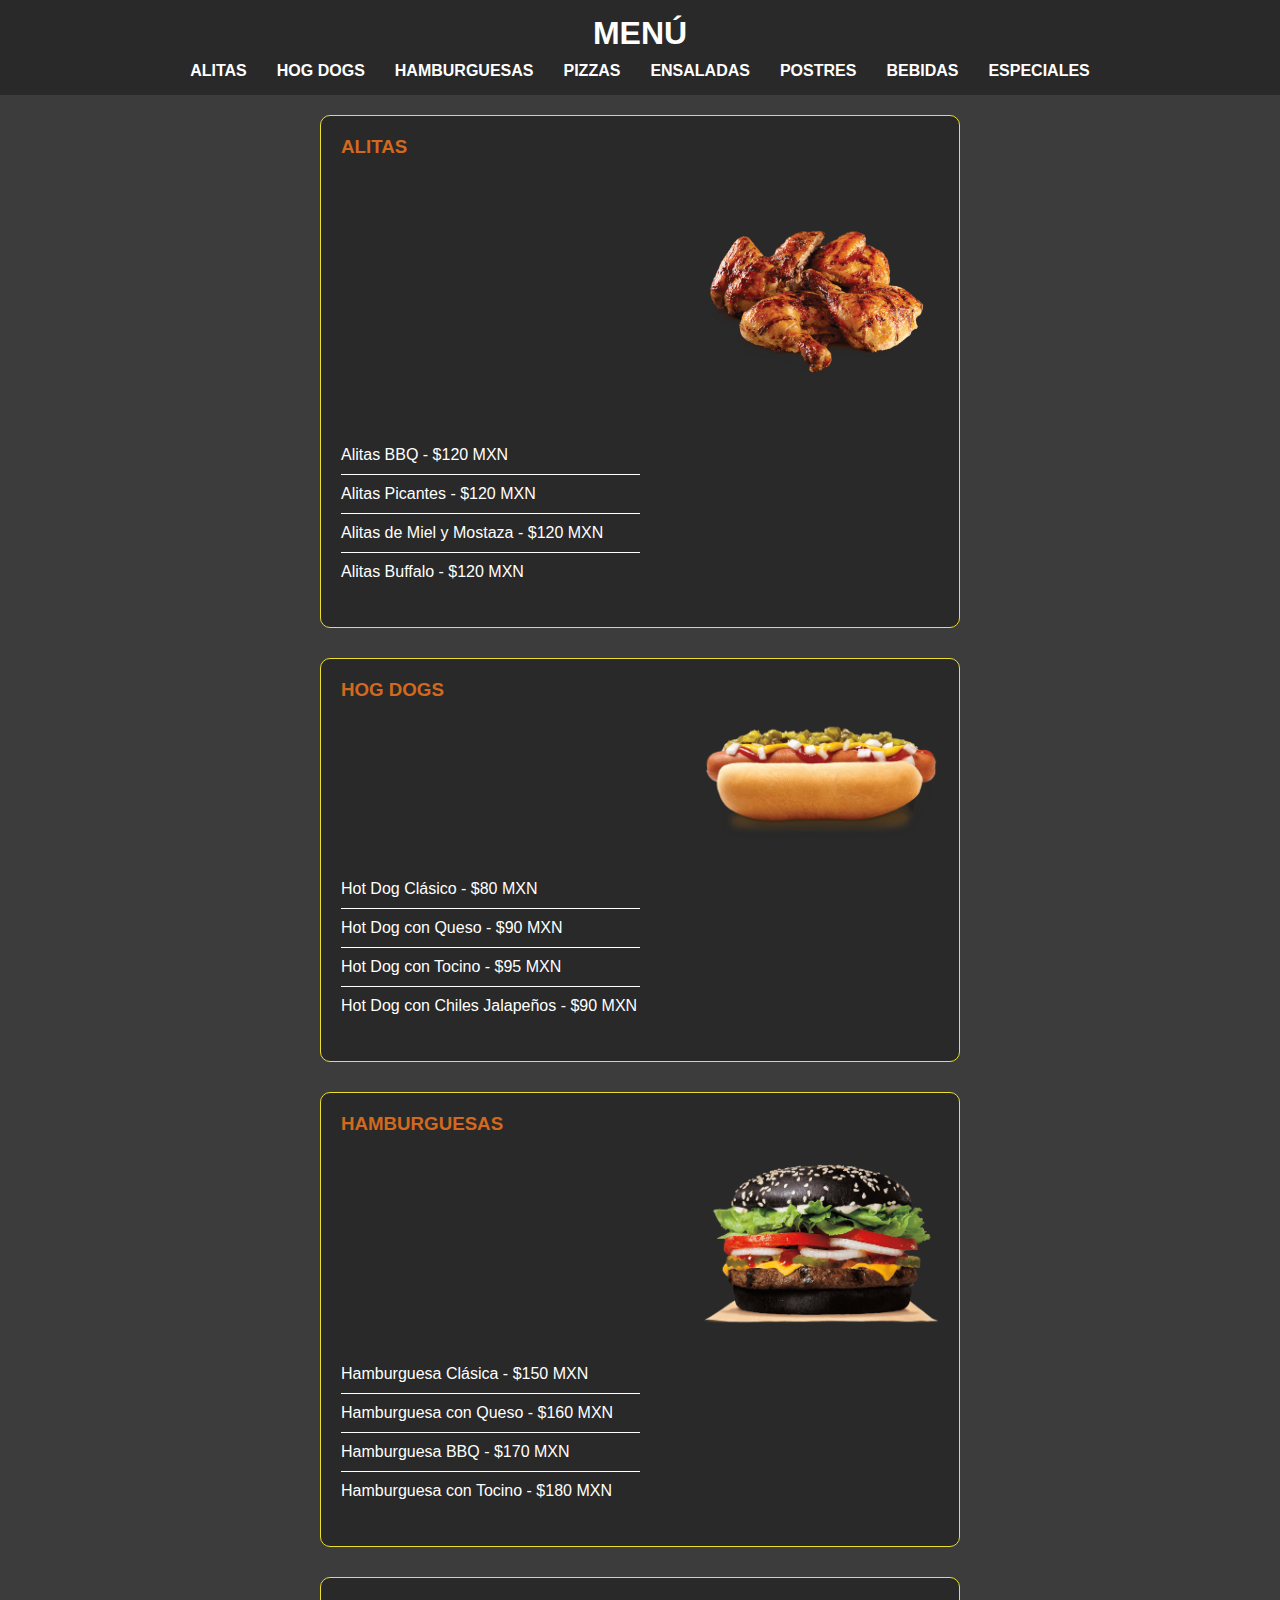
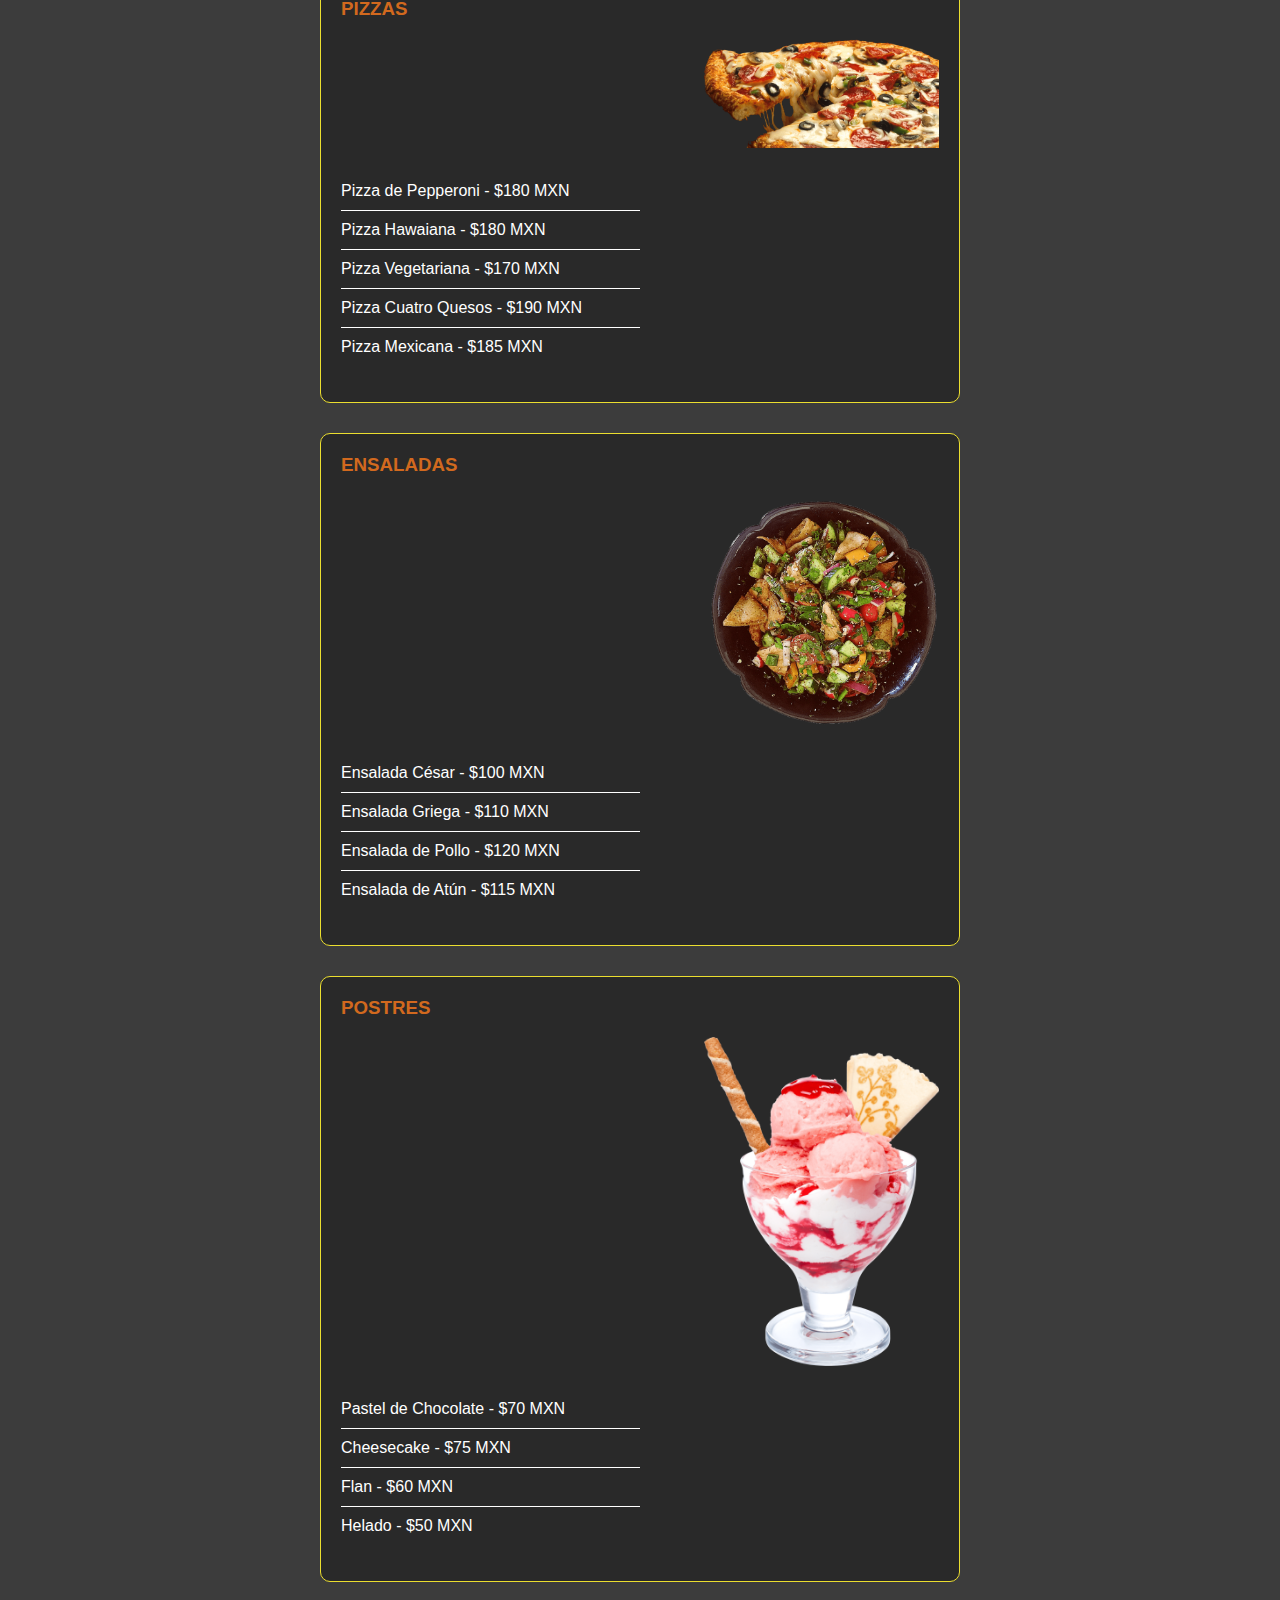
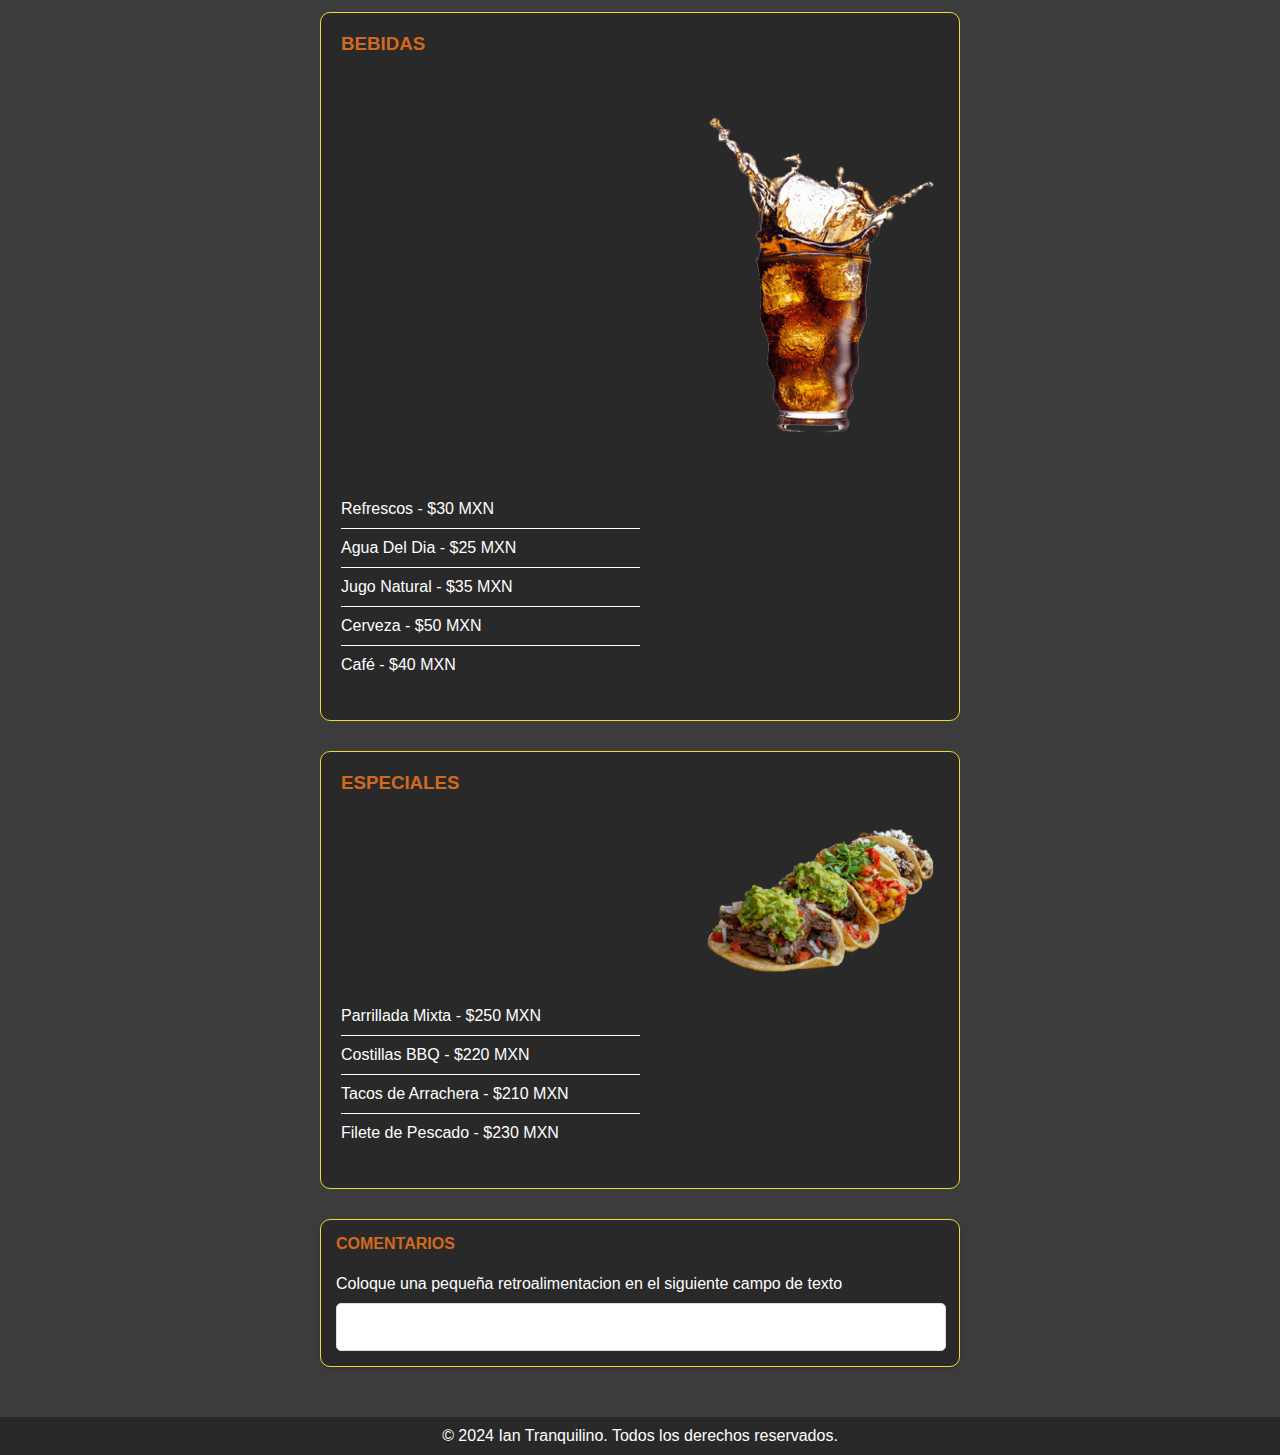
<file: index.html>
<!DOCTYPE html>
<html lang="en">
<head>
    <link rel="stylesheet" href="hoja.css">
    <meta charset="UTF-8">
    <meta name="viewport" content="width=device-width, initial-scale=1.0">
    <title>Menú Restaurante</title>
</head>
<body>
    <header>
        <h1>MENÚ</h1>
        <nav>
            <ul>
                <li><a href="#ALITAS">ALITAS</a></li>
                <li><a href="#HOG DOGS">HOG DOGS</a></li>
                <li><a href="#HAMBURGUESAS">HAMBURGUESAS</a></li>
                <li><a href="#PIZZAS">PIZZAS</a></li>
                <li><a href="#ENSALADAS">ENSALADAS</a></li>
                <li><a href="#POSTRES">POSTRES</a></li>
                <li><a href="#BEBIDAS">BEBIDAS</a></li>
                <li><a href="#ESPECIALES">ESPECIALES</a></li>
            </ul>
        </nav>
    </header>
    <main>
        <section id="ALITAS">
            <h3>ALITAS</h3>
            <div class="img-container">
                <img src="img/alitas.png">
            </div>
            <ul>
                <li>Alitas BBQ - $120 MXN</li>
                <li>Alitas Picantes - $120 MXN</li>
                <li>Alitas de Miel y Mostaza - $120 MXN</li>
                <li>Alitas Buffalo - $120 MXN</li>
            </ul>
        </section>

        <section id="HOG DOGS">
            <h3>HOG DOGS</h3>
            <div class="img-container">
                <img src="img/hotdog.png">
            </div>
            <ul>
                <li>Hot Dog Clásico - $80 MXN</li>
                <li>Hot Dog con Queso - $90 MXN</li>
                <li>Hot Dog con Tocino - $95 MXN</li>
                <li>Hot Dog con Chiles Jalapeños - $90 MXN</li>
            </ul>
        </section>

        <section id="HAMBURGUESAS">
            <h3>HAMBURGUESAS</h3>
            <div class="img-container">
                <img src="img/burger.png">
            </div>
            <ul>
                <li>Hamburguesa Clásica - $150 MXN</li>
                <li>Hamburguesa con Queso - $160 MXN</li>
                <li>Hamburguesa BBQ - $170 MXN</li>
                <li>Hamburguesa con Tocino - $180 MXN</li>
            </ul>
        </section>

        <section id="PIZZAS">
            <h3>PIZZAS</h3>
            <div class="img-container">
                <img src="img/pizza.png">
            </div>
            <ul>
                <li>Pizza de Pepperoni - $180 MXN</li>
                <li>Pizza Hawaiana - $180 MXN</li>
                <li>Pizza Vegetariana - $170 MXN</li>
                <li>Pizza Cuatro Quesos - $190 MXN</li>
                <li>Pizza Mexicana - $185 MXN</li>        
            </ul>
        </section>

        <section id="ENSALADAS">
            <h3>ENSALADAS</h3>
            <div class="img-container">
                <img src="img/ensalada.png">
            </div>
            <ul>
                <li>Ensalada César - $100 MXN</li>
                <li>Ensalada Griega - $110 MXN</li>
                <li>Ensalada de Pollo - $120 MXN</li>
                <li>Ensalada de Atún - $115 MXN</li>             
            </ul>
        </section>

        <section id="POSTRES">
            <h3>POSTRES</h3>
            <div class="img-container">
                <img src="img/postre.png">
            </div>
            <ul>
                <li>Pastel de Chocolate - $70 MXN</li>
                <li>Cheesecake - $75 MXN</li>
                <li>Flan - $60 MXN</li>
                <li>Helado - $50 MXN</li>                  
            </ul>
        </section>

        <section id="BEBIDAS">
            <h3>BEBIDAS</h3>
            <div class="img-container" >
                <img src="img/bebida.png">
            </div>
            <ul>
                <li>Refrescos - $30 MXN</li>
                <li>Agua Del Dia - $25 MXN</li>
                <li>Jugo Natural - $35 MXN</li>
                <li>Cerveza - $50 MXN</li>
                <li>Café - $40 MXN</li>             
            </ul>
        </section>

        <section id="ESPECIALES">
            <h3>ESPECIALES</h3>
            <div class="img-container">
                <img src="img/tacos.png">
            </div>
            <ul>
                <li>Parrillada Mixta - $250 MXN</li>
                <li>Costillas BBQ - $220 MXN</li>
                <li>Tacos de Arrachera - $210 MXN</li>
                <li>Filete de Pescado - $230 MXN</li>        
            </ul>
        </section>
        
        <section id="COMENTARIOS">
            <h4>COMENTARIOS</h4>
            <p>Coloque una pequeña retroalimentacion en el siguiente campo de texto</p>
            <input type="text" id="texto">
        </section>
    </main>
    <footer>
        <p>&copy; 2024 Ian Tranquilino. Todos los derechos reservados.</p>
    </footer>

</body>
</html>
</file>
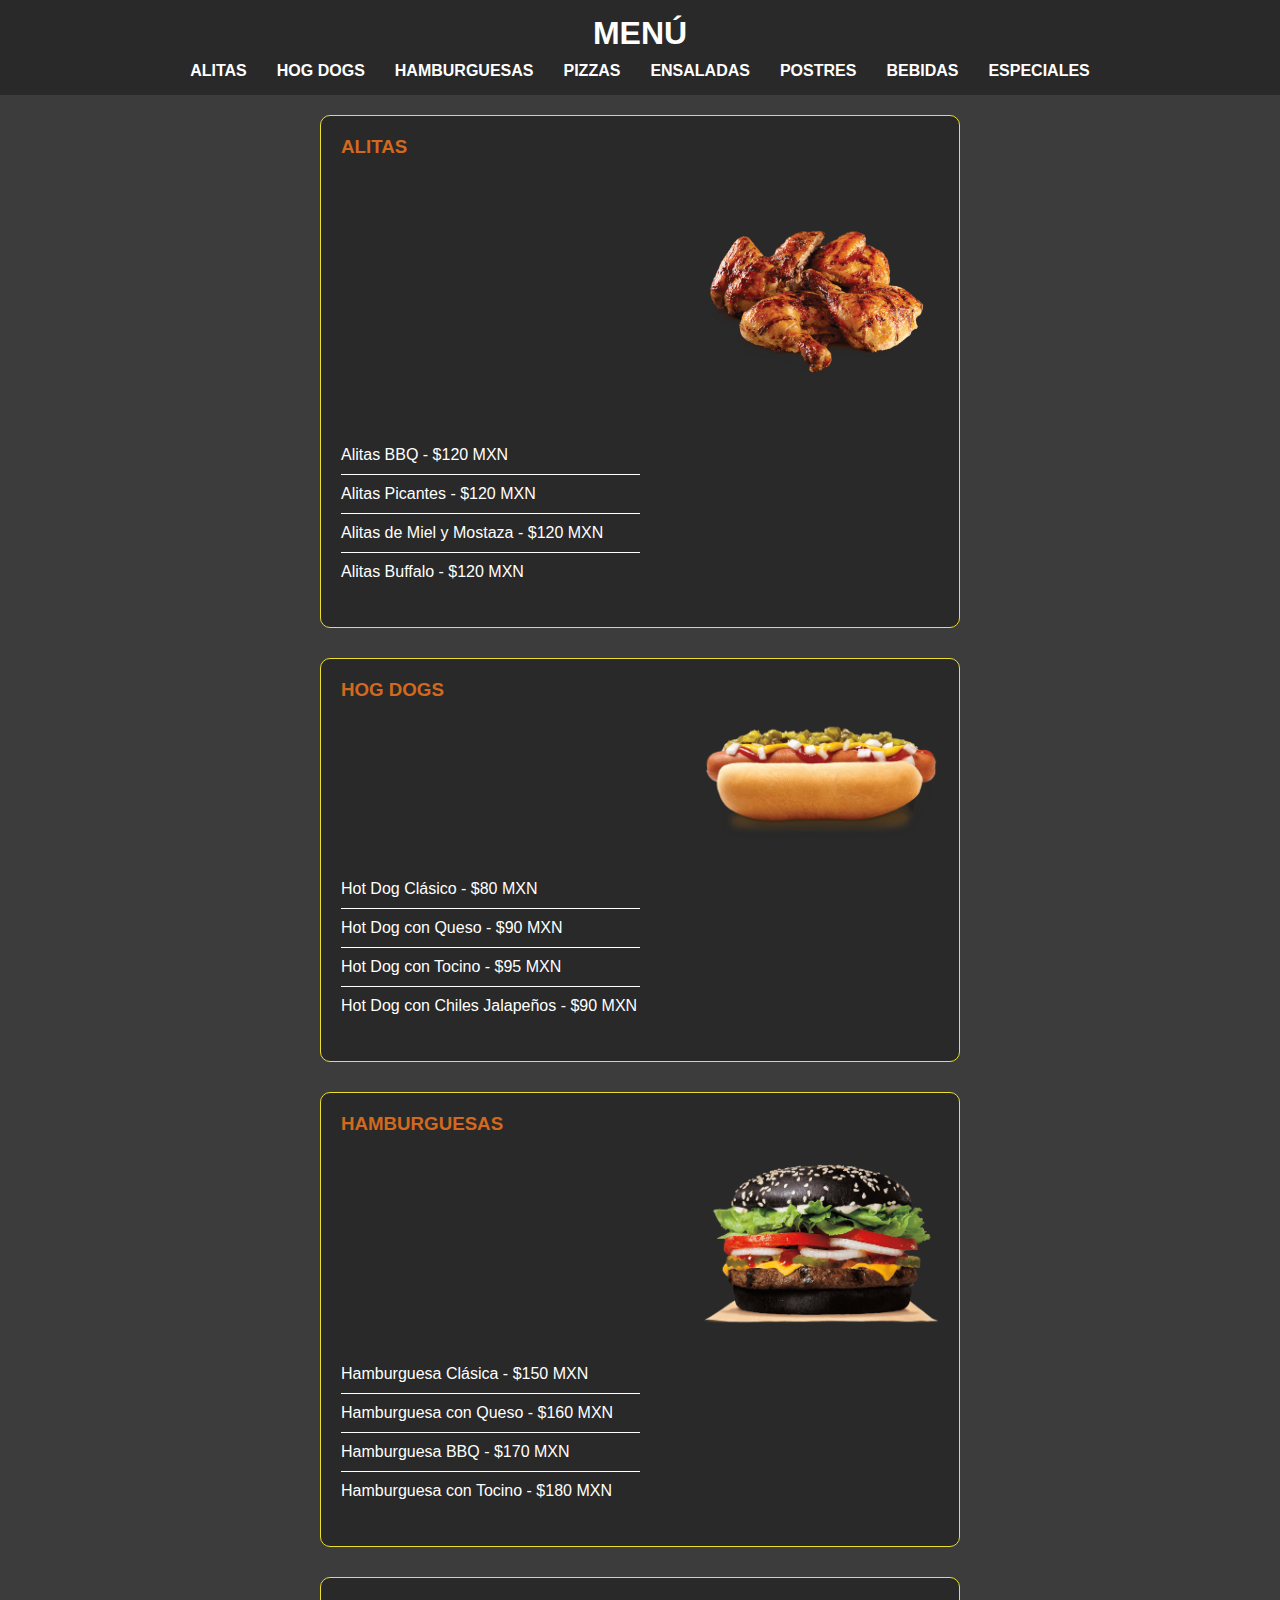
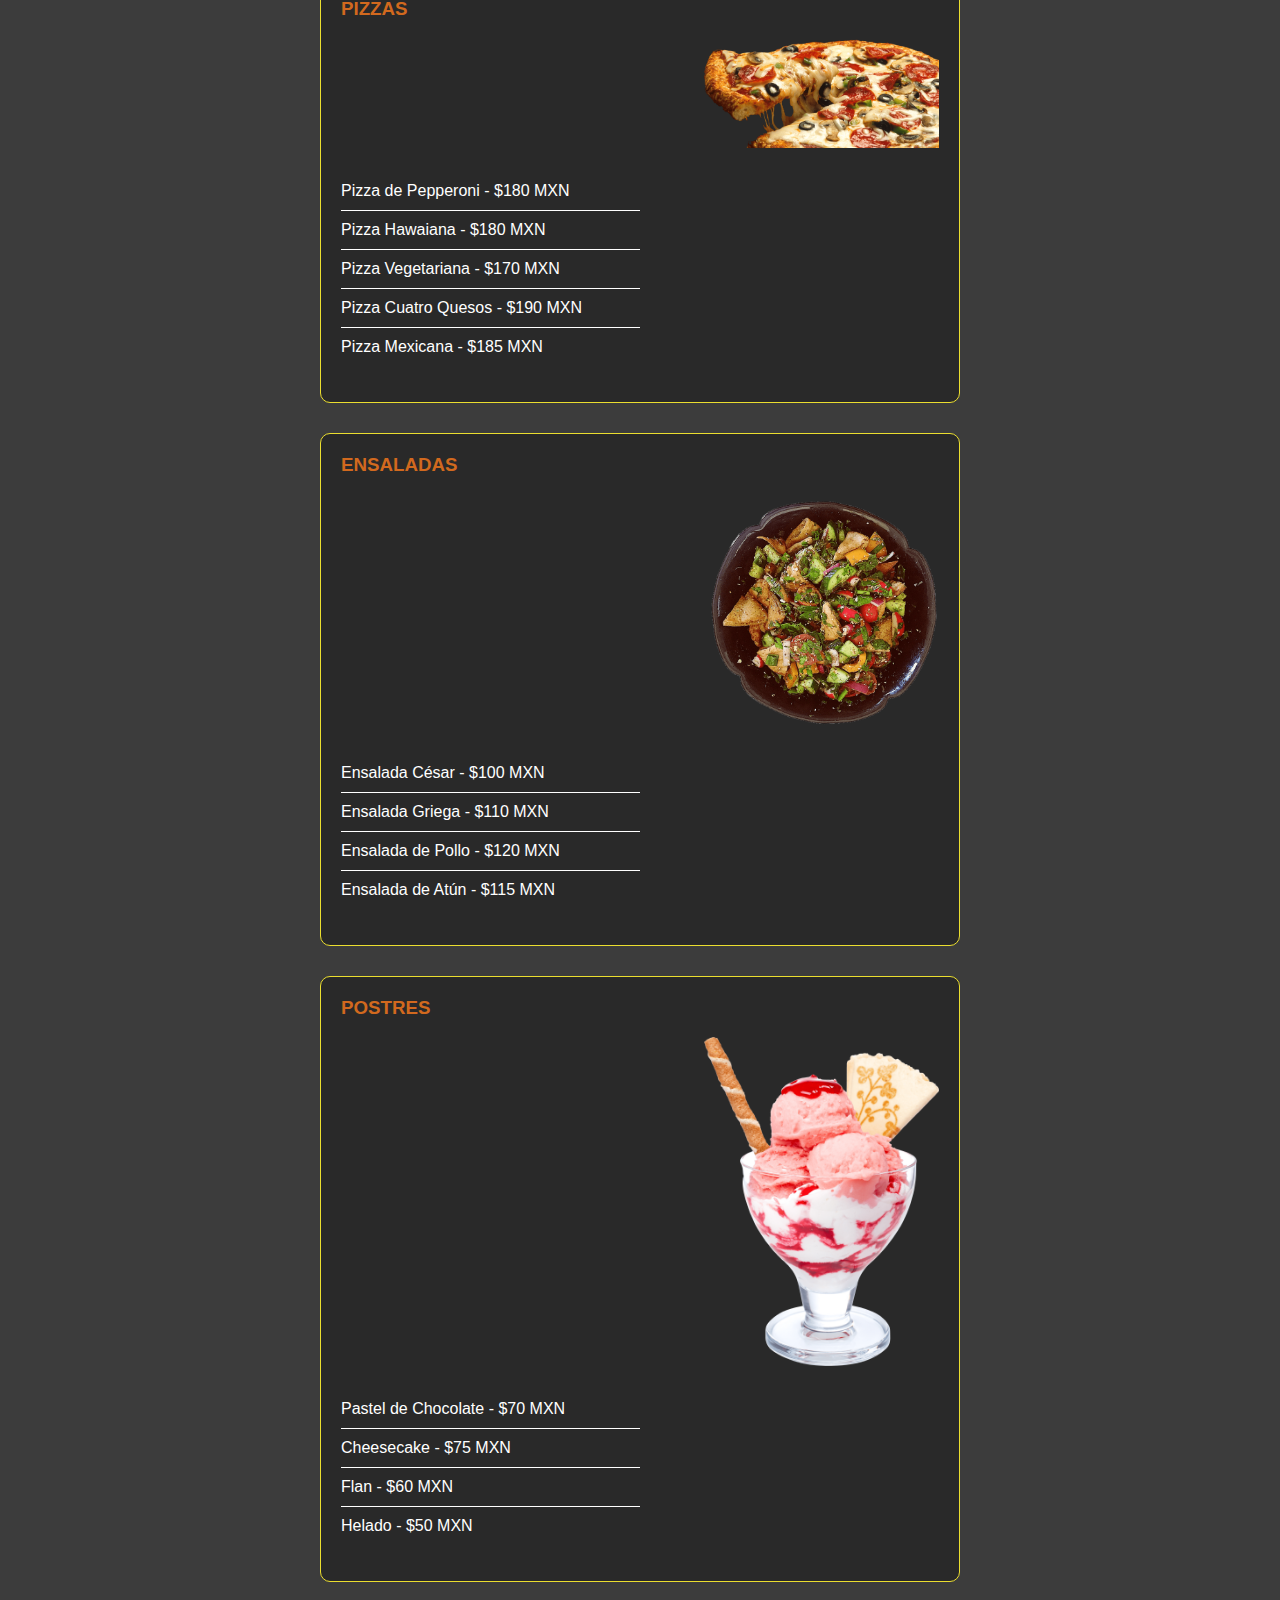
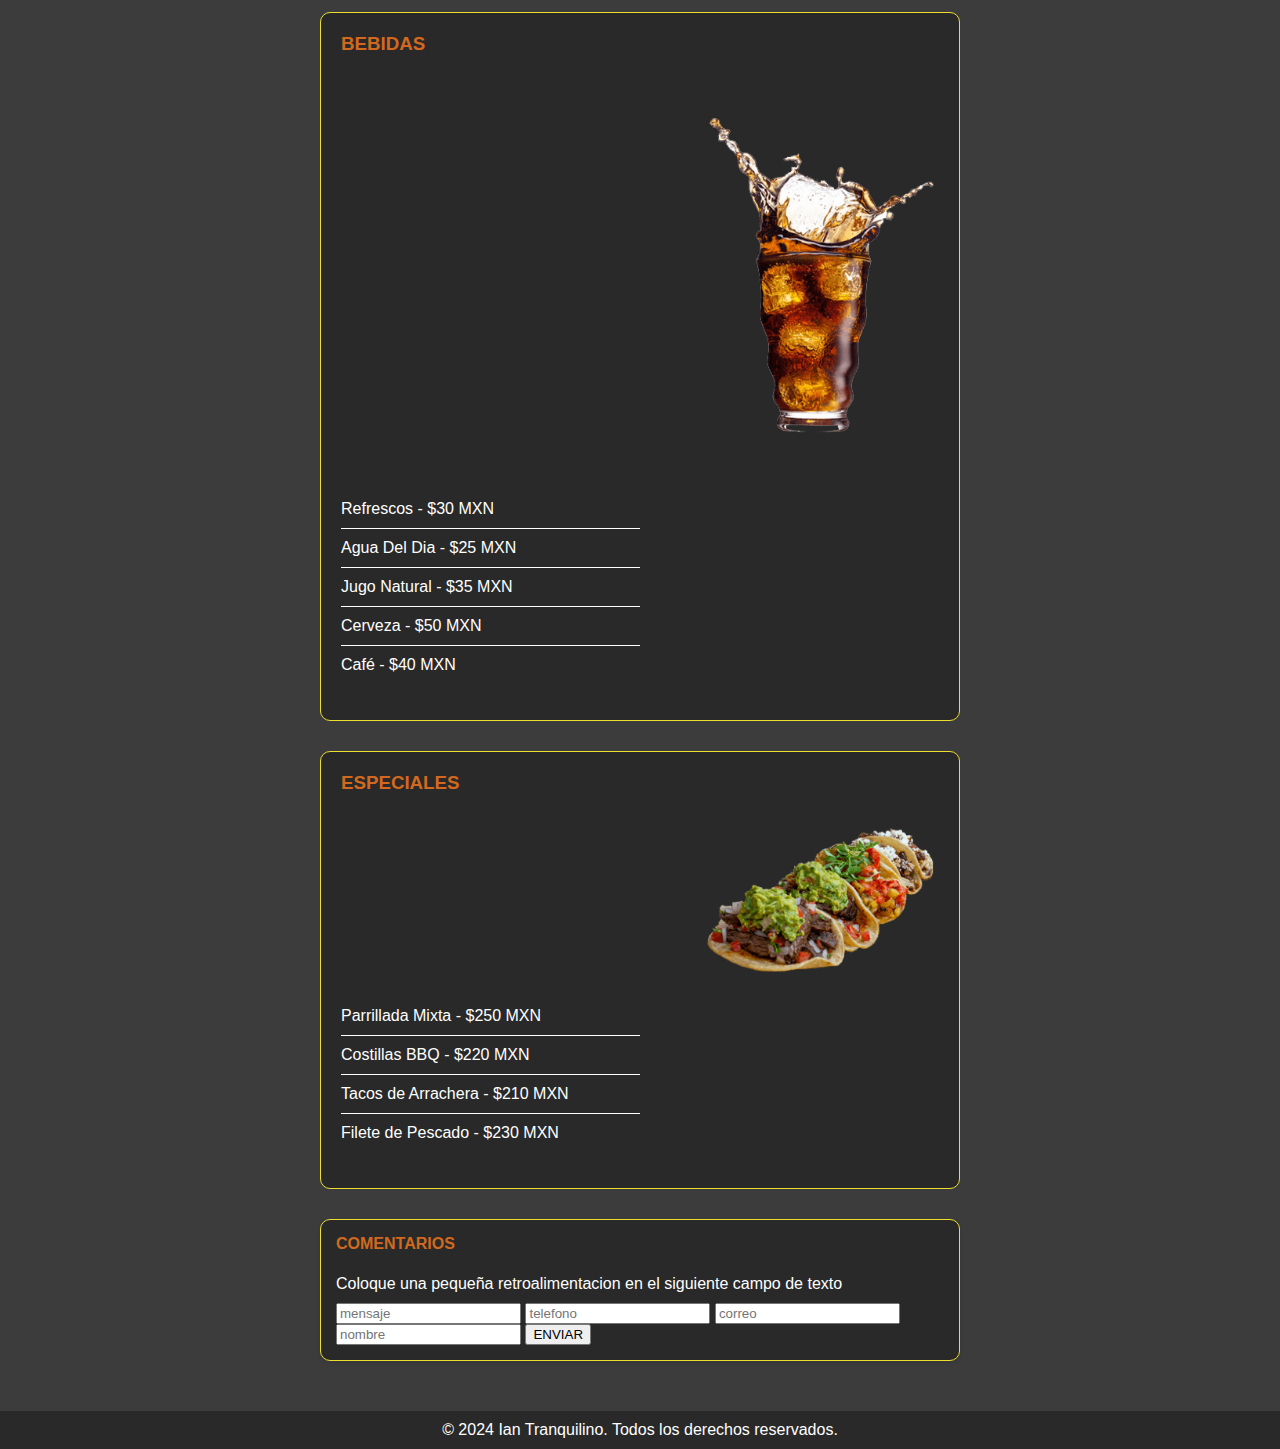
<file: menuRestaurante/index.html>
<!DOCTYPE html>
<html lang="en">
  <head>
    <link rel="stylesheet" href="hoja.css" />
    <meta charset="UTF-8" />
    <meta name="viewport" content="width=device-width, initial-scale=1.0" />
    <title>Menú Restaurante</title>
  </head>
  <body>
    <header>
      <h1>MENÚ</h1>
      <nav>
        <ul>
          <li><a href="#ALITAS">ALITAS</a></li>
          <li><a href="#HOG DOGS">HOG DOGS</a></li>
          <li><a href="#HAMBURGUESAS">HAMBURGUESAS</a></li>
          <li><a href="#PIZZAS">PIZZAS</a></li>
          <li><a href="#ENSALADAS">ENSALADAS</a></li>
          <li><a href="#POSTRES">POSTRES</a></li>
          <li><a href="#BEBIDAS">BEBIDAS</a></li>
          <li><a href="#ESPECIALES">ESPECIALES</a></li>
        </ul>
      </nav>
    </header>
    <main>
      <section id="ALITAS">
        <h3>ALITAS</h3>
        <div class="img-container">
          <img src="img/alitas.png" />
        </div>
        <ul>
          <li>Alitas BBQ - $120 MXN</li>
          <li>Alitas Picantes - $120 MXN</li>
          <li>Alitas de Miel y Mostaza - $120 MXN</li>
          <li>Alitas Buffalo - $120 MXN</li>
        </ul>
      </section>

      <section id="HOG DOGS">
        <h3>HOG DOGS</h3>
        <div class="img-container">
          <img src="img/hotdog.png" />
        </div>
        <ul>
          <li>Hot Dog Clásico - $80 MXN</li>
          <li>Hot Dog con Queso - $90 MXN</li>
          <li>Hot Dog con Tocino - $95 MXN</li>
          <li>Hot Dog con Chiles Jalapeños - $90 MXN</li>
        </ul>
      </section>

      <section id="HAMBURGUESAS">
        <h3>HAMBURGUESAS</h3>
        <div class="img-container">
          <img src="img/burger.png" />
        </div>
        <ul>
          <li>Hamburguesa Clásica - $150 MXN</li>
          <li>Hamburguesa con Queso - $160 MXN</li>
          <li>Hamburguesa BBQ - $170 MXN</li>
          <li>Hamburguesa con Tocino - $180 MXN</li>
        </ul>
      </section>

      <section id="PIZZAS">
        <h3>PIZZAS</h3>
        <div class="img-container">
          <img src="img/pizza.png" />
        </div>
        <ul>
          <li>Pizza de Pepperoni - $180 MXN</li>
          <li>Pizza Hawaiana - $180 MXN</li>
          <li>Pizza Vegetariana - $170 MXN</li>
          <li>Pizza Cuatro Quesos - $190 MXN</li>
          <li>Pizza Mexicana - $185 MXN</li>
        </ul>
      </section>

      <section id="ENSALADAS">
        <h3>ENSALADAS</h3>
        <div class="img-container">
          <img src="img/ensalada.png" />
        </div>
        <ul>
          <li>Ensalada César - $100 MXN</li>
          <li>Ensalada Griega - $110 MXN</li>
          <li>Ensalada de Pollo - $120 MXN</li>
          <li>Ensalada de Atún - $115 MXN</li>
        </ul>
      </section>

      <section id="POSTRES">
        <h3>POSTRES</h3>
        <div class="img-container">
          <img src="img/postre.png" />
        </div>
        <ul>
          <li>Pastel de Chocolate - $70 MXN</li>
          <li>Cheesecake - $75 MXN</li>
          <li>Flan - $60 MXN</li>
          <li>Helado - $50 MXN</li>
        </ul>
      </section>

      <section id="BEBIDAS">
        <h3>BEBIDAS</h3>
        <div class="img-container">
          <img src="img/bebida.png" />
        </div>
        <ul>
          <li>Refrescos - $30 MXN</li>
          <li>Agua Del Dia - $25 MXN</li>
          <li>Jugo Natural - $35 MXN</li>
          <li>Cerveza - $50 MXN</li>
          <li>Café - $40 MXN</li>
        </ul>
      </section>

      <section id="ESPECIALES">
        <h3>ESPECIALES</h3>
        <div class="img-container">
          <img src="img/tacos.png" />
        </div>
        <ul>
          <li>Parrillada Mixta - $250 MXN</li>
          <li>Costillas BBQ - $220 MXN</li>
          <li>Tacos de Arrachera - $210 MXN</li>
          <li>Filete de Pescado - $230 MXN</li>
        </ul>
      </section>

      <section id="COMENTARIOS">
        <h4>COMENTARIOS</h4>
        <p>
          Coloque una pequeña retroalimentacion en el siguiente campo de texto
        </p>
        <input type="text" id="mensaje" placeholder="mensaje" maxlength="250"/>
        <input type="text" id="telefono" placeholder="telefono" maxlength="10"/>
        <input type="text" id="correo" placeholder="correo" maxlength="50"/>
        <input type="text" id="nombre" placeholder="nombre" maxlength="150"/>

        <button onclick="enviarMensaje()">ENVIAR</button>
      </section>



    </main>
    <footer>
      <p>&copy; 2024 Ian Tranquilino. Todos los derechos reservados.</p>
    </footer>
    <script>
      function enviarMensaje() {
        var mensaje = document.getElementById("mensaje").value
        var telefono = document.getElementById("telefono").value
        var correo = document.getElementById("correo").value
        var nombre = document.getElementById("nombre").value
        if(telefono.length != 10){
            alert("El telefono tiene que ser de 10 digitos")
            return
        }

        const myHeaders = new Headers();
        myHeaders.append("Content-Type", "application/json");

        const raw = JSON.stringify({
          mensaje: mensaje,
          restaurante: "Restaurante Aragon",
          nombre: nombre,
          correo: correo,
          telefono: telefono,
        });

        const requestOptions = {
          method: "POST",
          headers: myHeaders,
          body: raw,
          redirect: "follow",
        };

        fetch("http://127.0.0.1:8000/api/mensajes", requestOptions)
          .then((response) => response.text())
          .then((result) => {console.log(result)
            alert("Dato registrado")
            limpiarCampos()
          })
          .catch((error) => console.error(error));
      }

      function limpiarCampos(){
        
      }

    </script>
  </body>
</html>
</file>
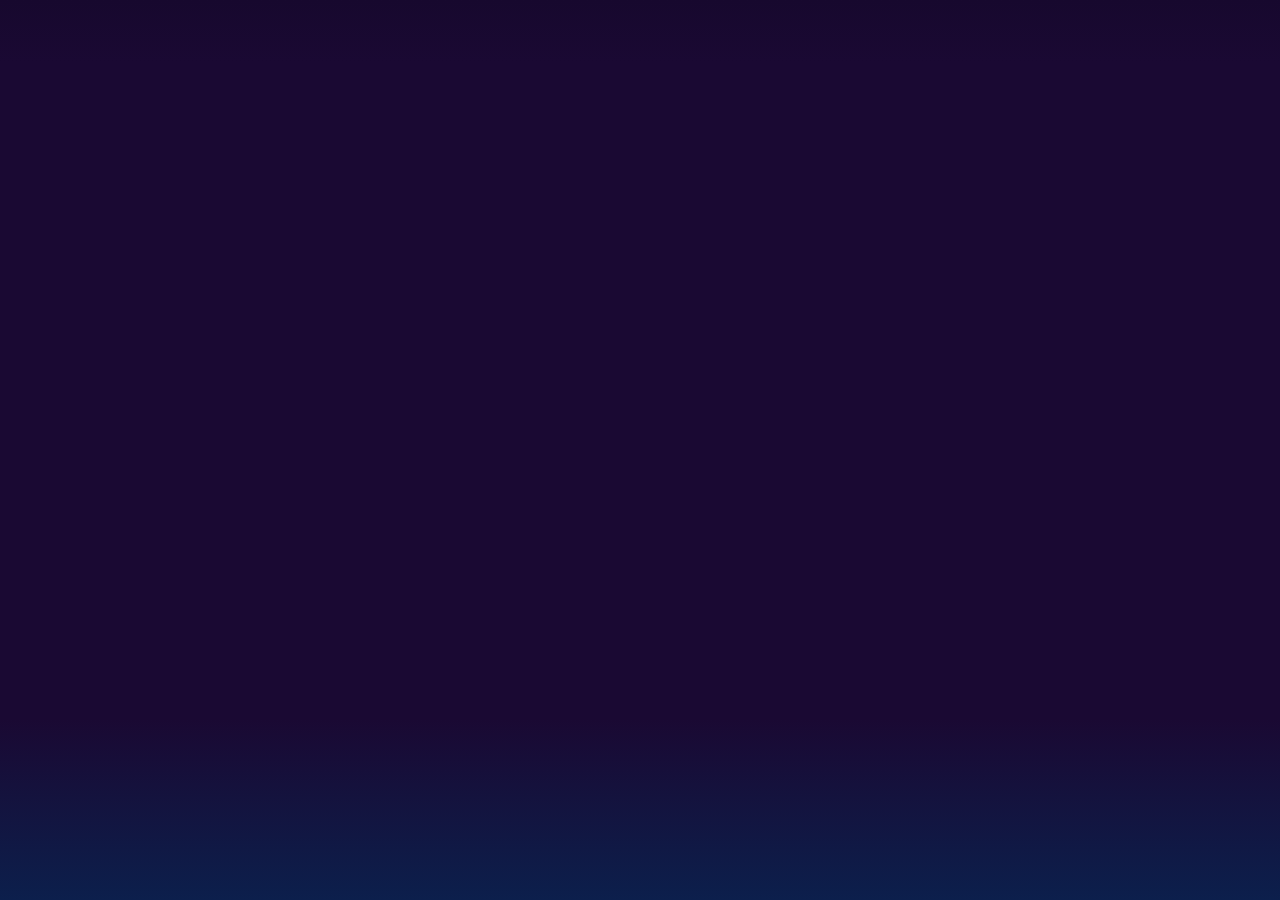
<file: menuRestaurante/mensajes.html>
<!DOCTYPE html>
<html lang="en">
  <head>
    <meta charset="UTF-8" />
    <meta name="viewport" content="width=device-width, initial-scale=1.0" />
    <link rel="stylesheet" href="bootstrap.css">
    <title>Document</title>
  </head>
  <body onload="obtenerMensajes()">
    <div id="mensajes" class="container"></div>
    <script>
      function obtenerMensajes() {
        const requestOptions = {
          method: "GET",
          redirect: "follow",
        };

        fetch(
          "http://127.0.0.1:8000/api/restaurantes/Restaurante Aragon/mensajes",
          requestOptions
        )
          .then((response) => response.json())
          .then((result) => {
            console.log(result);
            pintarMensajes(result)
          })
          .catch((error) => console.error(error));
      }

      //Recibe un array para pintar los mensajes
      function pintarMensajes(array) {
        var div = document.getElementById("mensajes")

        array.forEach((element) => {
          var parrafo = document.createElement("p");
          parrafo.innerText = element.mensaje;
          var parrafoNombre = document.createElement("p");
          parrafoNombre.innerText = element.nombre;

          parrafoNombre.style.color = "blue"
          //console.log(parrafo);
          div.appendChild(parrafo)
          div.appendChild(parrafoNombre)

        });
      }
    </script>
  </body>
</html>
</file>
<file: hoja.css>
body {
    font-family: Arial, sans-serif;
    margin: 0;
    padding: 0;
    color: #333;
    background-color: #3c3c3c;
}

header {
    background-color: #292929 ;
    color: white;
    padding: 15px 0;
    text-align: center;
}

header h1 {
    margin: 0;
}

header nav ul {
    list-style: none;
    padding: 0;
    margin: 10px 0 0 0;
    display: flex;
    justify-content: center;
    flex-wrap: wrap;
}

header nav ul li {
    margin: 0 15px;
    cursor: pointer;
    font-weight: bold;
    color: #fff8dc;
}

header nav ul li a {
    color: white;
    text-decoration: none;
}

header nav ul li a:hover {
    color: orange;
}

main {
    padding: 20px;
    max-width: 50%;
    margin: 0 auto;
}

section{
    margin-bottom: 30px;
    padding: 20px;
    border: 1px solid #ebde2f;
    border-radius: 10px;
    background-color: #292929;
}

section h3 {
    margin-top: 0;
    color: #d2691e;
}

/*section img {
    text-align: right;
    width: 100%;
    height: auto;
    margin-left: 10px;
    margin-bottom: 10px;
    border-radius: 5px;
}*/

.img-container {
    text-align: right;
    margin-bottom: 20px;
    margin-left: 10px;
}

.img-container img {
    max-width: 40%;
    height: auto;
}

section ul {
    text-align: left;
    color: white;
    list-style: none;
    padding: 0;
}

section ul li {
    width: 50%;
    padding: 10px 0;
    border-bottom: 1px solid white;
}

section ul li:last-child {
    border-bottom: none;
}

#COMENTARIOS {
    margin-bottom: 30px;
    padding: 15px;
    border: 1px solid #ebde2f;
    border-radius: 10px;
    background-color: #292929;
    box-shadow: 0 2px 5px rgba(0, 0, 0, 0.1);
}

#COMENTARIOS h4 {
    margin-top: 0;
    color: #d2691e;
}

#COMENTARIOS p {
    color: white;
    margin-bottom: 10px;
}

#texto {
    width: 95%;
    padding: 15px;
    border: 1px solid #ddd;
    border-radius: 5px;
    font-size: 14px;
}

footer {
    background-color: #292929;
    color: white;
    text-align: center;
    padding: 10px 0;
    bottom: 0;
}

footer p {
    margin: 0;
}
</file>
<file: menuRestaurante/hoja.css>
body {
    font-family: Arial, sans-serif;
    margin: 0;
    padding: 0;
    color: #333;
    background-color: #3c3c3c;
}

header {
    background-color: #292929 ;
    color: white;
    padding: 15px 0;
    text-align: center;
}

header h1 {
    margin: 0;
}

header nav ul {
    list-style: none;
    padding: 0;
    margin: 10px 0 0 0;
    display: flex;
    justify-content: center;
    flex-wrap: wrap;
}

header nav ul li {
    margin: 0 15px;
    cursor: pointer;
    font-weight: bold;
    color: #fff8dc;
}

header nav ul li a {
    color: white;
    text-decoration: none;
}

header nav ul li a:hover {
    color: orange;
}

main {
    padding: 20px;
    max-width: 50%;
    margin: 0 auto;
}

section{
    margin-bottom: 30px;
    padding: 20px;
    border: 1px solid #ebde2f;
    border-radius: 10px;
    background-color: #292929;
}

section h3 {
    margin-top: 0;
    color: #d2691e;
}

/*section img {
    text-align: right;
    width: 100%;
    height: auto;
    margin-left: 10px;
    margin-bottom: 10px;
    border-radius: 5px;
}*/

.img-container {
    text-align: right;
    margin-bottom: 20px;
    margin-left: 10px;
}

.img-container img {
    max-width: 40%;
    height: auto;
}

section ul {
    text-align: left;
    color: white;
    list-style: none;
    padding: 0;
}

section ul li {
    width: 50%;
    padding: 10px 0;
    border-bottom: 1px solid white;
}

section ul li:last-child {
    border-bottom: none;
}

#COMENTARIOS {
    margin-bottom: 30px;
    padding: 15px;
    border: 1px solid #ebde2f;
    border-radius: 10px;
    background-color: #292929;
    box-shadow: 0 2px 5px rgba(0, 0, 0, 0.1);
}

#COMENTARIOS h4 {
    margin-top: 0;
    color: #d2691e;
}

#COMENTARIOS p {
    color: white;
    margin-bottom: 10px;
}

#texto {
    width: 95%;
    padding: 15px;
    border: 1px solid #ddd;
    border-radius: 5px;
    font-size: 14px;
}

footer {
    background-color: #292929;
    color: white;
    text-align: center;
    padding: 10px 0;
    bottom: 0;
}

footer p {
    margin: 0;
}
</file>
